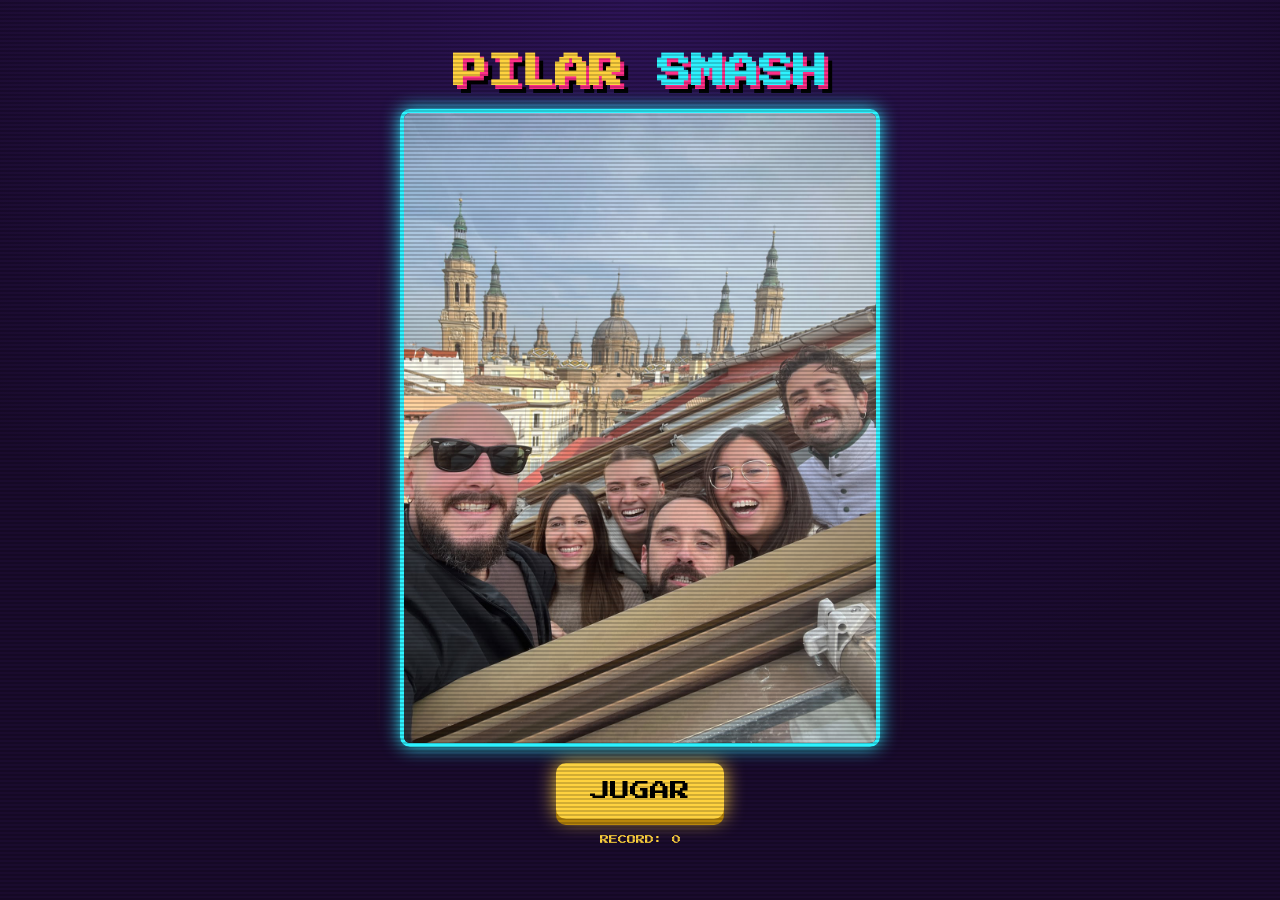
<file: index.html>
<!DOCTYPE html>
<html lang="es">
<head>
  <meta charset="UTF-8">
  <!-- Sin zoom: escala fija y viewport que cubre el notch -->
  <meta name="viewport" content="width=device-width, initial-scale=1, maximum-scale=1, user-scalable=no, viewport-fit=cover">
  <meta name="theme-color" content="#1a0b2e">
  <meta name="apple-mobile-web-app-capable" content="yes">
  <meta name="mobile-web-app-capable" content="yes">
  <title>Pilar Smash</title>
  <meta name="description" content="¡Machaca al topo! Minijuego arcade con las caras del grupo.">
  <link rel="icon" href="faces/1.png">
  <link rel="apple-touch-icon" href="faces/1.png">
  <!-- Tarjeta de vista previa al compartir el enlace (WhatsApp, Telegram...).
       La imagen necesita la URL completa: si Vercel os da otro dominio, cambiadlo aquí. -->
  <meta property="og:type" content="website">
  <meta property="og:title" content="PILAR SMASH · El mejor juego de todos los tiempos">
  <meta property="og:description" content="Juego del año 2026. 10/10. Machaca las caras del grupo… ¿aguantarás los 30 segundos?">
  <meta property="og:url" content="https://pilarsmash.vercel.app/">
  <meta property="og:image" content="https://pilarsmash.vercel.app/og-v3.jpg">
  <meta property="og:image:alt" content="Pilar Smash: el mejor juego de todos los tiempos">
  <meta property="og:image:width" content="1200">
  <meta property="og:image:height" content="630">
  <meta name="twitter:card" content="summary_large_image">
  <!-- Tipografía arcade (si no hay internet se usa una monoespaciada) -->
  <link rel="preconnect" href="https://fonts.googleapis.com">
  <link rel="preconnect" href="https://fonts.gstatic.com" crossorigin>
  <link href="https://fonts.googleapis.com/css2?family=Press+Start+2P&display=swap" rel="stylesheet">
  <link rel="stylesheet" href="style.css">
</head>
<body>
  <div id="app">

    <!-- Marcador superior -->
    <header class="hud">
      <div class="hud-box">
        <span class="hud-label">PUNTOS</span>
        <span class="hud-value" id="score">0</span>
      </div>
      <div class="hud-box">
        <span class="hud-label">RECORD</span>
        <span class="hud-value" id="best">0</span>
      </div>
      <div class="hud-box">
        <span class="hud-label">TIEMPO</span>
        <span class="hud-value" id="time">30</span>
      </div>
    </header>

    <!-- Barra de tiempo -->
    <div class="timebar"><div class="timebar-fill" id="timebar"></div></div>

    <!-- Tablero 3x3: los agujeros se generan desde game.js -->
    <main class="board" id="board"></main>

    <!-- Cartel al empezar los topos -->
    <div class="hit-banner hidden" id="hit-banner">¡DALE EN LA<br>CABEZA!</div>

    <!-- Martillo que aparece al golpear -->
    <div class="hammer" id="hammer"></div>

    <!-- Pantalla de inicio: la foto original. Al tocar, las caras "salen" de la foto al tablero -->
    <section class="screen intro" id="screen-start">
      <h1 class="title intro-title">PILAR <span>SMASH</span></h1>
      <div class="photo-frame" id="photo-frame">
        <img src="foto.jpg" alt="Selfie del grupo asomando por una ventana del tejado" id="photo" draggable="false">
        <div class="scanline" id="scanline"></div>
        <div class="photo-banner hidden" id="photo-banner">¡6 TOPOS<br>DETECTADOS!</div>
      </div>
      <div class="intro-bottom" id="intro-bottom">
        <button class="btn" id="btn-play">JUGAR</button>
        <p class="info small">RECORD: <span id="best-start">0</span></p>
      </div>
    </section>

    <!-- Capa para las caras que vuelan de la foto al tablero -->
    <div class="fly-layer" id="fly-layer"></div>

    <!-- Cuenta atrás -->
    <section class="screen hidden" id="screen-count">
      <div class="countdown" id="countdown">3</div>
    </section>

    <!-- ===== FASE BOSS (boss.js) ===== -->

    <!-- ¡Alerta! -->
    <section class="screen alert hidden" id="screen-alert">
      <div class="hazard"></div>
      <div class="alert-text">¡ALERTA!</div>
      <div class="alert-text">¡ALERTA!</div>
      <div class="alert-sub" id="alert-sub">&nbsp;</div>
      <div class="hazard"></div>
    </section>

    <!-- Elige a tu campeón (todas las cabezas menos la de Laura) -->
    <section class="screen solid hidden" id="screen-choose">
      <h2 class="title boss-title">ELIGE A TU<br><span>CAMPEON</span></h2>
      <div class="champ-grid" id="champ-grid"></div>
      <p class="info" id="champ-msg">Toca una cabeza</p>
    </section>

    <!-- Misión: la tarta para Laura -->
    <section class="screen solid hidden" id="screen-mission">
      <p class="subtitle">MISION ESPECIAL</p>
      <h2 class="title boss-title">¡HOY ES EL<br>CUMPLE DE<br><span>LAURA!</span></h2>
      <div class="mission-stage">
        <div class="mission-champ">
          <img id="mission-champ" alt="Tu campeón" draggable="false">
          <canvas class="mission-cake" id="mission-cake" width="240" height="170"></canvas>
        </div>
        <div class="mission-arrow">&gt;&gt;</div>
        <div class="face-hat">
          <img src="faces/2.png" alt="Laura" id="mission-laura" draggable="false">
          <div class="hat"></div>
        </div>
      </div>
      <p class="info">Llévale la tarta a Laura.<br>Toca la pantalla para saltar.</p>
      <button class="btn" id="btn-run">¡VAMOS!</button>
    </section>

    <!-- Carrera con la tarta (canvas) -->
    <section class="screen solid runner hidden" id="screen-run">
      <div class="run-hud">
        <span class="hud-label">DISTANCIA A LAURA</span>
        <div class="dist-row">
          <div class="dist-bar"><div class="dist-fill" id="dist-fill"></div></div>
          <img src="faces/2.png" alt="" class="dist-laura" id="dist-laura" draggable="false">
        </div>
        <span class="hud-value" id="dist-num">120 m</span>
      </div>
      <canvas class="run-canvas" id="run-canvas"></canvas>
      <p class="info small" id="run-hint">TOCA PARA SALTAR</p>
    </section>

    <!-- ¡Fiesta! -->
    <section class="screen solid party hidden" id="screen-party">
      <canvas class="confetti" id="confetti"></canvas>
      <h2 class="party-title">¡HAS CONSEGUIDO<br>FELICITAR A <span>LAURA!</span></h2>
      <div class="party-stage">
        <div class="face-hat laura-big">
          <img src="faces/2.png" alt="Laura" id="party-laura" draggable="false">
          <div class="hat"></div>
        </div>
        <canvas class="party-cake" id="party-cake" width="240" height="170"></canvas>
        <div class="party-row" id="party-row"></div>
      </div>
      <p class="party-banner">¡FELIZ CUMPLE!</p>
      <div class="party-end" id="party-end">
        <p class="info">TOPOS: <span id="party-topos">0</span> &nbsp; TROPIEZOS: <span id="party-trips">0</span></p>
        <p class="new-record hidden" id="party-record">¡RECORD DE TOPOS!</p>
        <button class="btn" id="btn-party-again">REPETIR</button>
        <button class="btn-link" id="btn-party-photo">VER LA FOTO</button>
      </div>
    </section>

    <!-- Pantalla final (solo si se desactiva la fase boss) -->
    <section class="screen hidden" id="screen-end">
      <h2 class="title small">¡TIEMPO!</h2>
      <p class="info">PUNTOS</p>
      <div class="final-score" id="final-score">0</div>
      <p class="new-record hidden" id="new-record">¡NUEVO RECORD!</p>
      <p class="info">RECORD: <span id="best-end">0</span></p>
      <button class="btn" id="btn-again">REPETIR</button>
      <button class="btn-link" id="btn-photo">VER LA FOTO</button>
    </section>

  </div>

  <!-- Script normal (no módulo) para que funcione abriendo el archivo sin servidor -->
  <script src="faces/caras.js"></script>
  <script src="game.js"></script>
  <script src="musica.js"></script>
  <script src="boss.js"></script>
</body>
</html>
</file>
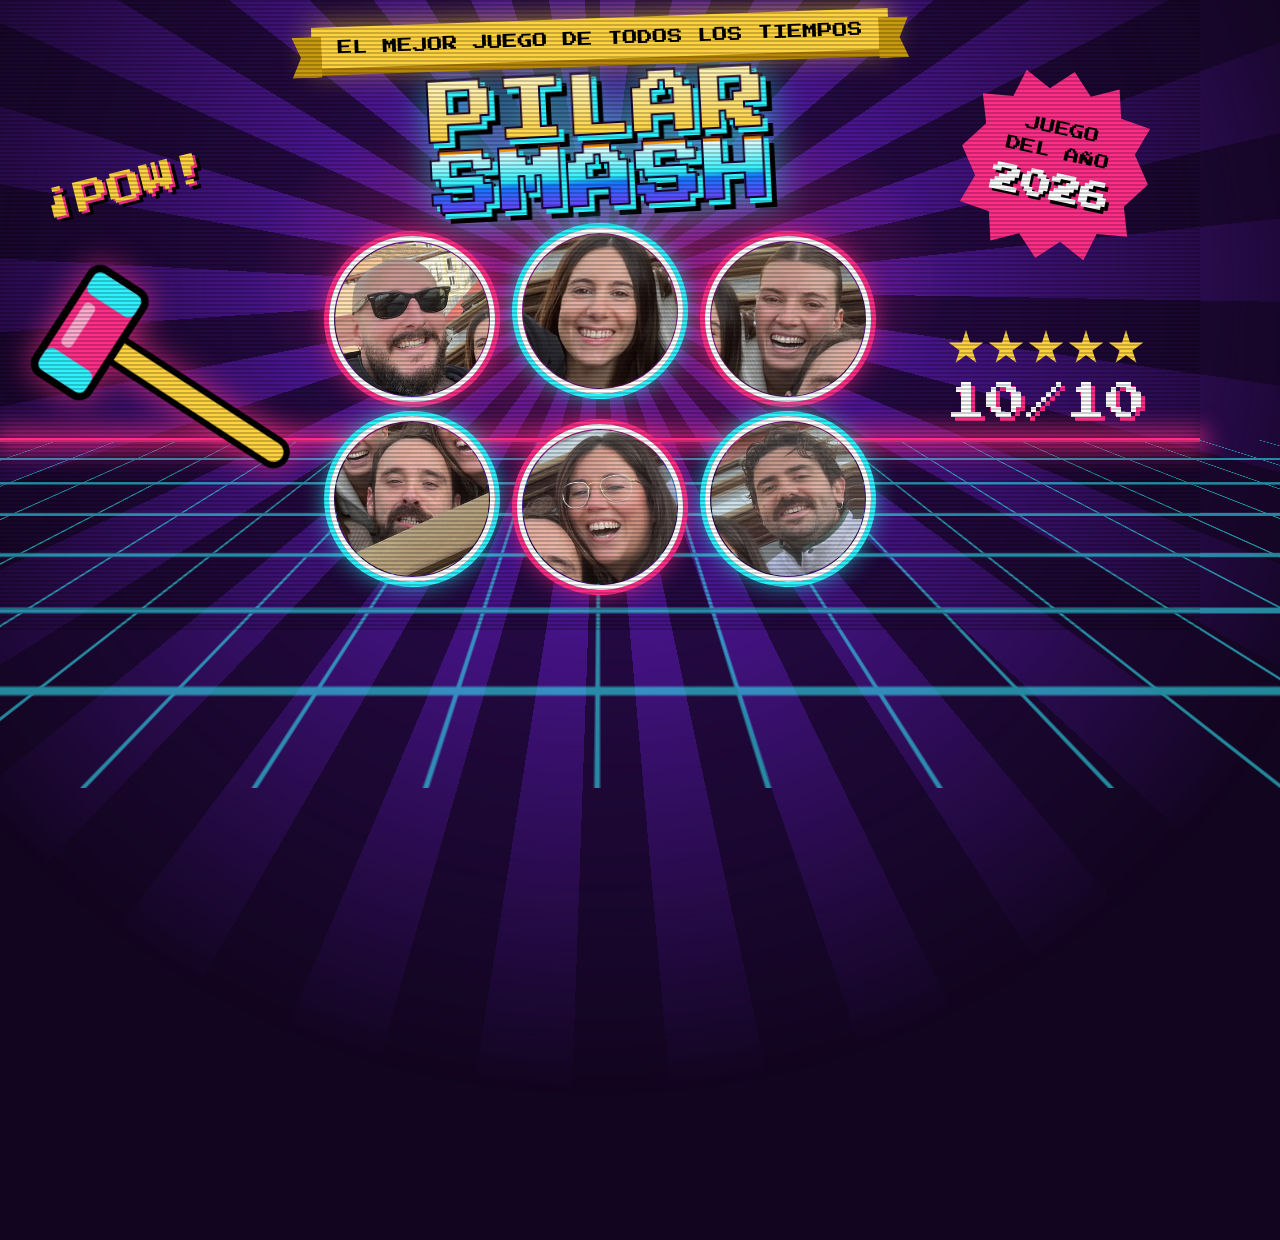
<file: tools/tarjeta.html>
<!DOCTYPE html>
<html><head><meta charset="UTF-8">
<link href="https://fonts.googleapis.com/css2?family=Press+Start+2P&display=swap" rel="stylesheet">
<style>
  :root { --pink: #ff2e88; --yellow: #ffd23f; --cyan: #2ef2ff; --bg: #12051f; --purple: #3a0f6e; }
  * { margin: 0; box-sizing: border-box; }
  body { width: 1200px; height: 630px; overflow: hidden; position: relative; background: var(--bg);
    font-family: "Press Start 2P", monospace; color: #fff; }

  /* Rayos de sol detrás del logo */
  .rays { position: absolute; left: 50%; top: 46%; width: 1900px; height: 1900px; transform: translate(-50%, -50%);
    background: repeating-conic-gradient(from 0deg, #4a1590 0 7deg, #250a45 7deg 14deg);
    -webkit-mask: radial-gradient(circle, #000 0 22%, transparent 60%); mask: radial-gradient(circle, #000 0 22%, transparent 60%); }
  .glow { position: absolute; left: 50%; top: 44%; width: 760px; height: 420px; transform: translate(-50%, -50%);
    background: radial-gradient(ellipse, rgba(255,46,136,.55), transparent 65%); }

  /* Suelo synthwave */
  .grid { position: absolute; left: -300px; right: -300px; bottom: -40px; height: 230px;
    background:
      linear-gradient(transparent 0 92%, var(--cyan) 92%) 0 0 / 100% 34px,
      linear-gradient(90deg, transparent 0 96%, var(--cyan) 96%) 0 0 / 60px 100%;
    transform: perspective(300px) rotateX(58deg); transform-origin: 50% 0; opacity: .55; }
  .horizon { position: absolute; left: 0; right: 0; bottom: 188px; height: 4px; background: var(--pink); box-shadow: 0 0 24px 6px var(--pink); }

  .scan { position: absolute; inset: 0; background: repeating-linear-gradient(0deg, rgba(0,0,0,.2) 0 2px, transparent 2px 4px); z-index: 20; }

  /* Cinta superior */
  .ribbon { position: absolute; left: 50%; top: 34px; transform: translateX(-50%) rotate(-2deg); z-index: 6;
    background: var(--yellow); color: #000; font-size: 22px; padding: 16px 40px; white-space: nowrap;
    box-shadow: 0 7px 0 #b8860b, 0 0 30px rgba(255,210,63,.7); }
  .ribbon::before, .ribbon::after { content: ""; position: absolute; top: 12px; width: 40px; height: 100%; background: #c99a0f; z-index: -1;
    clip-path: polygon(0 0, 100% 0, 100% 100%, 0 100%, 30% 50%); }
  .ribbon::before { left: -28px; }
  .ribbon::after { right: -28px; transform: scaleX(-1); }

  /* Logo */
  .logo { position: absolute; left: 50%; top: 128px; transform: translateX(-50%) rotate(-3deg); text-align: center; z-index: 5; }
  .logo h1 { font-size: 118px; line-height: 1.08; letter-spacing: 4px;
    background: linear-gradient(180deg, #fff6c2 0%, var(--yellow) 42%, #ff8a00 52%, var(--pink) 100%);
    -webkit-background-clip: text; background-clip: text; color: transparent;
    -webkit-text-stroke: 3px #1a0530;
    filter: drop-shadow(7px 7px 0 var(--cyan)) drop-shadow(7px 7px 0 #000) drop-shadow(0 0 22px rgba(46,242,255,.6)); }
  .logo h1 span { background: linear-gradient(180deg, #e9fdff 0%, var(--cyan) 45%, #1677ff 55%, #8a2eff 100%);
    -webkit-background-clip: text; background-clip: text; }

  /* Estrellas + nota */
  .rating { position: absolute; left: 50%; top: 432px; transform: translateX(-50%); display: flex; align-items: center; gap: 24px; z-index: 6; }
  .stars { display: flex; gap: 8px; }
  .star { width: 44px; height: 44px; background: var(--yellow); filter: drop-shadow(3px 3px 0 #b8860b) drop-shadow(0 0 8px var(--yellow));
    clip-path: polygon(50% 0, 61% 35%, 98% 35%, 68% 57%, 79% 91%, 50% 70%, 21% 91%, 32% 57%, 2% 35%, 39% 35%); }
  .score { font-size: 30px; color: #fff; text-shadow: 4px 4px 0 var(--pink); }

  /* Sello "Juego del año" */
  .badge { position: absolute; right: 58px; top: 50px; width: 190px; height: 190px; z-index: 7; transform: rotate(12deg);
    display: grid; place-items: center; text-align: center; color: #000; font-size: 15px; line-height: 1.6;
    background: var(--pink);
    clip-path: polygon(50% 0%, 61% 11%, 75% 4%, 79% 19%, 95% 21%, 90% 36%, 100% 50%, 90% 64%, 95% 79%, 79% 81%, 75% 96%, 61% 89%, 50% 100%, 39% 89%, 25% 96%, 21% 81%, 5% 79%, 10% 64%, 0% 50%, 10% 36%, 5% 21%, 21% 19%, 25% 4%, 39% 11%); }
  .badge b { display: block; font-size: 30px; color: #fff; text-shadow: 3px 3px 0 #000; }

  /* Caras volando */
  .face { position: absolute; border-radius: 50%; border: 4px solid #fff; z-index: 4;
    box-shadow: 0 0 0 4px var(--pink), 0 0 26px var(--pink); }
  .face.c { box-shadow: 0 0 0 4px var(--cyan), 0 0 26px var(--cyan); }
  .speed { position: absolute; height: 6px; border-radius: 3px; background: linear-gradient(90deg, transparent, #fff); z-index: 3; opacity: .8; }

  /* Martillo */
  .hammer { position: absolute; width: 230px; left: 44px; top: 300px; transform: rotate(-20deg); z-index: 6;
    filter: drop-shadow(0 0 16px rgba(255,46,136,.8)); }
  .boom { position: absolute; left: 42px; top: 268px; font-size: 26px; color: var(--yellow); z-index: 7; transform: rotate(-14deg);
    text-shadow: 3px 3px 0 var(--pink), 6px 6px 0 #000; }

  .cta { position: absolute; left: 50%; bottom: 40px; transform: translateX(-50%); z-index: 6; font-size: 22px; white-space: nowrap;
    color: var(--cyan); text-shadow: 0 0 12px var(--cyan), 3px 3px 0 #000; }

  /* ---- v3: todo lo importante dentro del cuadrado central (x 285-915) ---- */
  .ribbon { top: 18px; font-size: 15px; padding: 13px 26px; }
  .ribbon::before, .ribbon::after { top: 9px; width: 30px; }
  .ribbon::before { left: -20px; } .ribbon::after { right: -20px; }
  .logo { top: 74px; }
  .logo h1 { font-size: 66px; letter-spacing: 2px; -webkit-text-stroke: 2px #1a0530;
    filter: drop-shadow(5px 5px 0 var(--cyan)) drop-shadow(5px 5px 0 #000) drop-shadow(0 0 18px rgba(46,242,255,.6)); }
  .faces { position: absolute; left: 50%; top: 236px; transform: translateX(-50%); z-index: 5;
    display: grid; grid-template-columns: repeat(3, 166px); gap: 14px 22px; }
  .faces img { width: 166px; height: 166px; border-radius: 50%; border: 5px solid #fff;
    box-shadow: 0 0 0 5px var(--pink), 0 0 26px var(--pink); }
  .faces img:nth-child(even) { box-shadow: 0 0 0 5px var(--cyan), 0 0 26px var(--cyan); }
  .faces img:nth-child(1) { transform: rotate(-8deg); } .faces img:nth-child(2) { transform: translateY(-8px) rotate(5deg); }
  .faces img:nth-child(3) { transform: rotate(9deg); }  .faces img:nth-child(4) { transform: rotate(6deg); }
  .faces img:nth-child(5) { transform: translateY(8px) rotate(-5deg); } .faces img:nth-child(6) { transform: rotate(-9deg); }
  /* Alas laterales (solo se ven cuando WhatsApp enseña la tarjeta ancha) */
  .badge { right: 50px; top: 70px; }
  .side-rating { position: absolute; right: 44px; top: 330px; width: 220px; display: flex; flex-direction: column; align-items: center; gap: 16px; z-index: 6; }
  .side-rating .stars { gap: 4px; } .side-rating .star { width: 36px; height: 36px; }
  .side-rating .score { font-size: 40px; }
  .hammer { width: 250px; left: 30px; top: 250px; transform: rotate(-12deg); }
  .boom { left: 40px; top: 170px; font-size: 34px; }
  .cta { left: 128px; bottom: 34px; transform: none; font-size: 16px; }
</style></head>
<body>
  <div class="rays"></div>
  <div class="glow"></div>
  <div class="grid"></div>
  <div class="horizon"></div>

  <div class="ribbon">EL MEJOR JUEGO DE TODOS LOS TIEMPOS</div>
  <div class="logo"><h1>PILAR<br><span>SMASH</span></h1></div>

  <div class="faces">
    <img src="../faces/1.png"><img src="../faces/2.png"><img src="../faces/3.png">
    <img src="../faces/4.png"><img src="../faces/5.png"><img src="../faces/6.png">
  </div>

  <div class="boom">¡POW!</div>
  <svg class="hammer" viewBox="0 0 100 100" xmlns="http://www.w3.org/2000/svg">
    <line x1="90" y1="90" x2="30" y2="30" stroke="#000" stroke-width="13" stroke-linecap="round"/>
    <line x1="90" y1="90" x2="30" y2="30" stroke="#ffd23f" stroke-width="8" stroke-linecap="round"/>
    <g transform="translate(28 28) rotate(-45)">
      <rect x="-26" y="-14" width="52" height="28" rx="6" fill="#000"/>
      <rect x="-23" y="-11" width="46" height="22" rx="4" fill="#ff2e88"/>
      <rect x="-23" y="-11" width="10" height="22" rx="3" fill="#2ef2ff"/>
      <rect x="13" y="-11" width="10" height="22" rx="3" fill="#2ef2ff"/>
      <rect x="-10" y="-8" width="20" height="5" rx="2" fill="#fff" opacity=".6"/>
    </g>
  </svg>

  <div class="badge"><div>JUEGO<br>DEL AÑO<b>2026</b></div></div>
  <div class="side-rating">
    <div class="stars"><i class="star"></i><i class="star"></i><i class="star"></i><i class="star"></i><i class="star"></i></div>
    <div class="score">10/10</div>
  </div>

  <div class="scan"></div>
</body></html>
</file>
<file: style.css>
/* ==========================================================
   PILAR SMASH — estilos
   Estética de recreativa: fondo oscuro, neones y letra pixel.
   ========================================================== */

:root {
  --bg: #1a0b2e;
  --bg2: #2d1457;
  --pink: #ff2e88;
  --yellow: #ffd23f;
  --cyan: #2ef2ff;
  --green: #3dff7a;
  --dirt: #7a4a24;
  --dirt-dark: #3b200c;
  --font: "Press Start 2P", "Courier New", monospace;
}

* {
  box-sizing: border-box;
  margin: 0;
  padding: 0;
  /* Evita zoom por doble toque, selección de texto y menú de "mantener pulsado" */
  touch-action: manipulation;
  -webkit-user-select: none;
  user-select: none;
  -webkit-touch-callout: none;
  -webkit-tap-highlight-color: transparent;
}

html, body {
  height: 100%;
  color-scheme: dark;
  overflow: hidden;
  overscroll-behavior: none;
}

body {
  background:
    radial-gradient(circle at 50% 0%, var(--bg2) 0%, var(--bg) 70%) fixed;
  color: #fff;
  font-family: var(--font);
}

/* Líneas de escaneo tipo pantalla CRT */
body::after {
  content: "";
  position: fixed;
  inset: 0;
  pointer-events: none;
  background: repeating-linear-gradient(0deg, rgba(0,0,0,.18) 0 2px, transparent 2px 4px);
  z-index: 100;
}

#app {
  position: relative;
  height: 100dvh;
  max-width: 520px;
  margin: 0 auto;
  display: flex;
  flex-direction: column;
  align-items: center;
  justify-content: center;
  gap: 14px;
  padding-block: max(12px, env(safe-area-inset-top, 0px)) max(12px, env(safe-area-inset-bottom, 0px));
  padding-left: max(16px, env(safe-area-inset-left, 0px));
  padding-right: max(16px, env(safe-area-inset-right, 0px));
}

/* ---------- Marcador ---------- */
.hud {
  width: 100%;
  display: grid;
  grid-template-columns: repeat(3, 1fr);
  gap: 8px;
}
.hud-box {
  background: #000;
  border: 3px solid var(--cyan);
  border-radius: 6px;
  box-shadow: 0 0 10px var(--cyan), inset 0 0 8px rgba(46,242,255,.3);
  padding: 8px 4px;
  display: flex;
  flex-direction: column;
  align-items: center;
  gap: 6px;
}
.hud-label { font-size: 8px; color: var(--cyan); }
.hud-value { font-size: 18px; color: var(--yellow); text-shadow: 0 0 6px var(--yellow); }
.hud-value.hurry { color: var(--pink); text-shadow: 0 0 8px var(--pink); animation: blink .5s steps(2) infinite; }

/* ---------- Barra de tiempo ---------- */
.timebar {
  width: 100%;
  height: 12px;
  background: #000;
  border: 2px solid #fff;
  border-radius: 6px;
  overflow: hidden;
}
.timebar-fill {
  height: 100%;
  width: 100%;
  background: linear-gradient(90deg, var(--green), var(--yellow), var(--pink));
  background-size: 300% 100%;
  transform-origin: left;
}

/* ---------- Tablero ---------- */
.board {
  /* Cabe en ancho y en alto, siempre cuadrado */
  width: min(100%, calc(100dvh - 210px));
  aspect-ratio: 1;
  display: grid;
  grid-template-columns: repeat(3, 1fr);
  grid-template-rows: repeat(3, 1fr);
  gap: 4%;
  padding: 5%;
  background:
    radial-gradient(circle at 30% 20%, #4fd16b 0 20%, transparent 21%) 0 0 / 40px 40px,
    linear-gradient(#36b24f, #1f7a33);
  border: 4px solid var(--yellow);
  border-radius: 18px;
  box-shadow: 0 0 18px var(--yellow), inset 0 0 30px rgba(0,0,0,.35);
  position: relative;
}

/* Un agujero */
.hole {
  position: relative;
}
/* Fondo oscuro del agujero (elipse) */
.hole::before {
  content: "";
  position: absolute;
  left: 4%;
  right: 4%;
  bottom: 2%;
  height: 34%;
  border-radius: 50%;
  background: radial-gradient(ellipse at 50% 40%, #000 40%, var(--dirt-dark) 75%, var(--dirt) 100%);
  box-shadow: 0 4px 0 var(--dirt);
}
/* Máscara: recorta la cara por abajo para que parezca salir del agujero */
.mask {
  position: absolute;
  left: 0;
  right: 0;
  top: -34%; /* hueco encima para el cartelito "¡DALE!" */
  bottom: 19%; /* = centro de la elipse */
  overflow: hidden;
  pointer-events: none;
}
/* El "topo" (la cara). Escondido = desplazado hacia abajo */
.mole {
  position: absolute;
  left: 8%;
  width: 84%;
  aspect-ratio: 1; /* cuadrada aunque la imagen aún no haya cargado */
  bottom: 0;
  transform: translateY(120%);
  transition: transform .14s ease-in;
}
.mole img {
  display: block;
  width: 100%;
  height: 100%;
  border-radius: 50%;
  border: 3px solid #fff;
  box-shadow: 0 0 0 3px var(--pink);
  transform-origin: 50% 100%;
  -webkit-user-drag: none;
  pointer-events: none;
}
.hole.up .mole {
  transform: translateY(-4%);
  transition: transform .12s cubic-bezier(.2, 1.6, .5, 1); /* sube con rebote */
}
/* Diana giratoria y cartelito "¡DALE!" sobre cada cara que asoma */
.target {
  position: absolute;
  inset: -7%;
  border: 3px dashed var(--yellow);
  border-radius: 50%;
  opacity: 0;
  pointer-events: none;
}
.hole.up:not(.hit) .target {
  opacity: 1;
  animation: target 1.4s linear infinite;
}
@keyframes target {
  0%   { transform: rotate(0deg) scale(1); }
  50%  { transform: rotate(180deg) scale(1.07); }
  100% { transform: rotate(360deg) scale(1); }
}
.dale {
  position: absolute;
  left: 50%;
  bottom: 102%;
  transform: translateX(-50%);
  padding: 3px 5px;
  border-radius: 4px;
  background: var(--yellow);
  color: #000;
  font-size: clamp(8px, 2.4vw, 11px);
  white-space: nowrap;
  box-shadow: 0 2px 0 #b8860b;
  opacity: 0;
  pointer-events: none;
}
.hole.up:not(.hit) .dale {
  opacity: 1;
  animation: dale .4s ease-in-out infinite alternate;
}
@keyframes dale {
  from { transform: translate(-50%, 0); }
  to   { transform: translate(-50%, -4px); }
}

/* Cartel "¡DALE EN LA CABEZA!" al empezar */
.hit-banner {
  position: absolute;
  left: 50%;
  top: 55%;
  z-index: 30;
  transform: translate(-50%, -50%) rotate(-4deg);
  padding: 14px 18px;
  background: #000;
  border: 3px solid var(--yellow);
  box-shadow: 0 0 18px var(--yellow);
  color: var(--yellow);
  text-shadow: 3px 3px 0 var(--pink);
  font-size: clamp(16px, 5.5vw, 24px);
  line-height: 1.5;
  text-align: center;
  white-space: nowrap;
  pointer-events: none;
  animation: banner 1.9s ease-out forwards;
}
@keyframes banner {
  0%   { transform: translate(-50%, -50%) rotate(-4deg) scale(2.2); opacity: 0; }
  12%  { transform: translate(-50%, -50%) rotate(-4deg) scale(1);   opacity: 1; }
  80%  { transform: translate(-50%, -50%) rotate(-4deg) scale(1);   opacity: 1; }
  100% { transform: translate(-50%, -50%) rotate(-4deg) scale(.9);  opacity: 0; }
}

/* Cara aplastada */
.hole.hit .mole img {
  animation: squash .38s ease-out forwards;
  filter: saturate(1.4) brightness(1.1) sepia(.3) hue-rotate(-20deg);
}
@keyframes squash {
  0%   { transform: scale(1, 1); }
  15%  { transform: scale(1.35, .45); }
  35%  { transform: scale(1.25, .55); }
  100% { transform: scale(1.3, .5); }
}

/* Textos y estrellas que salen al golpear */
.pop {
  position: absolute;
  left: 50%;
  top: 10%;
  font-size: clamp(14px, 5vw, 22px);
  color: var(--yellow);
  text-shadow: 3px 3px 0 var(--pink);
  pointer-events: none;
  animation: pop .6s ease-out forwards;
  z-index: 5;
}
@keyframes pop {
  0%   { transform: translate(-50%, 10px) scale(.6); opacity: 1; }
  40%  { transform: translate(-50%, -20px) scale(1.3); opacity: 1; }
  100% { transform: translate(-50%, -45px) scale(1); opacity: 0; }
}
.star {
  position: absolute;
  left: 50%;
  top: 45%;
  width: 14px;
  height: 14px;
  background: var(--yellow);
  clip-path: polygon(50% 0, 61% 35%, 98% 35%, 68% 57%, 79% 91%, 50% 70%, 21% 91%, 32% 57%, 2% 35%, 39% 35%);
  pointer-events: none;
  animation: star .5s ease-out forwards;
  z-index: 4;
}
@keyframes star {
  to { transform: translate(var(--dx), var(--dy)) rotate(200deg) scale(.4); opacity: 0; }
}

/* ---------- Martillo ---------- */
.hammer {
  position: absolute;
  width: 90px;
  height: 90px;
  pointer-events: none;
  opacity: 0;
  z-index: 20;
  transform-origin: 90% 90%; /* gira desde el final del mango */
}
.hammer svg { width: 100%; height: 100%; display: block; }
.hammer.swing { animation: swing .25s ease-in forwards; }
@keyframes swing {
  0%   { transform: rotate(55deg); opacity: 1; }
  45%  { transform: rotate(-6deg); opacity: 1; }
  60%  { transform: rotate(0deg);  opacity: 1; }
  100% { transform: rotate(0deg);  opacity: 0; }
}

/* Cursor de martillo solo en escritorio (ratón). La variable la rellena game.js */
@media (hover: hover) and (pointer: fine) {
  body { cursor: var(--hammer-cursor, pointer); }
  /* Mientras se ve la animación del golpe ocultamos el cursor para no ver dos martillos */
  .board.swinging { cursor: none; }
  .btn { cursor: pointer; }
}

/* ---------- Pantallas (inicio, cuenta atrás, final) ---------- */
.screen {
  position: absolute;
  inset: 0;
  z-index: 50;
  display: flex;
  flex-direction: column;
  align-items: center;
  justify-content: center;
  gap: 22px;
  padding: 20px;
  text-align: center;
  background: rgba(16, 4, 32, .9);
  backdrop-filter: blur(3px);
}
.hidden { display: none !important; }

.title {
  font-size: clamp(30px, 11vw, 52px);
  line-height: 1.2;
  color: var(--yellow);
  text-shadow: 4px 4px 0 var(--pink), 8px 8px 0 #000;
  animation: wobble 2s ease-in-out infinite;
}
.title span { color: var(--cyan); text-shadow: 4px 4px 0 var(--pink), 8px 8px 0 #000; }
.title.small { font-size: clamp(26px, 9vw, 40px); }
@keyframes wobble {
  0%, 100% { transform: rotate(-2deg); }
  50%      { transform: rotate(2deg) scale(1.04); }
}
.subtitle { font-size: 12px; color: var(--pink); animation: blink 1s steps(2) infinite; }
.info { font-size: 10px; line-height: 1.9; color: #ddd; }
.info.small { font-size: 9px; color: var(--yellow); }

/* ---------- Intro: la foto original ---------- */
.screen.intro {
  /* Opaca: el tablero no se ve hasta que la foto se desvanece */
  background: radial-gradient(circle at 50% 0%, var(--bg2) 0%, var(--bg) 70%);
  backdrop-filter: none;
  gap: 16px;
  transition: opacity .45s ease;
}
.screen.intro.fade { opacity: 0; }
.intro-title { font-size: clamp(22px, 8vw, 34px); }

.photo-frame {
  position: relative;
  max-width: 100%;
  line-height: 0;
  border: 4px solid var(--cyan);
  border-radius: 10px;
  overflow: hidden;
  box-shadow: 0 0 18px var(--cyan);
}
.photo-frame img {
  display: block;
  /* Cabe en pantalla sin deformarse: el resto de la intro ocupa unos 250 px */
  width: auto;
  height: auto;
  max-width: 100%;
  max-height: calc(100dvh - 250px);
  transition: filter .5s ease;
  -webkit-user-drag: none;
}
/* Al detectar los topos la foto se oscurece y solo brillan las caras */
.photo-frame.dim img { filter: brightness(.3) saturate(.3); }

/* Línea de escáner que barre la foto de arriba abajo */
.scanline {
  position: absolute;
  left: 0;
  right: 0;
  top: 0;
  height: 4px;
  background: var(--green);
  box-shadow: 0 0 14px 5px var(--green);
  opacity: 0;
}
.scanline.run { animation: scan 1.5s linear forwards; }
@keyframes scan {
  0%   { top: 0;    opacity: 1; }
  95%  { opacity: 1; }
  100% { top: 100%; opacity: 0; }
}

.photo-banner {
  position: absolute;
  left: 50%;
  top: 16%; /* sobre el cielo, lejos de las caras */
  transform: translateX(-50%);
  padding: 12px 14px;
  background: #000;
  border: 3px solid var(--pink);
  box-shadow: 0 0 16px var(--pink);
  color: var(--yellow);
  font-size: clamp(11px, 3.6vw, 16px);
  line-height: 1.6;
  text-align: center;
  white-space: nowrap;
  animation: blink .3s steps(2) 4;
  z-index: 2;
}

.intro-bottom {
  display: flex;
  flex-direction: column;
  align-items: center;
  gap: 12px;
}

/* Caras volando de la foto al tablero */
.fly-layer {
  position: absolute;
  inset: 0;
  pointer-events: none;
  z-index: 60;
}
.flyer {
  position: absolute;
  border-radius: 50%;
  border: 3px solid #fff;
  box-shadow: 0 0 0 3px var(--pink), 0 0 18px var(--pink);
}
/* Para colocar una cara en su agujero sin animación */
.hole.instant .mole { transition: none !important; }

.btn-link {
  font-family: var(--font);
  font-size: 10px;
  color: var(--cyan);
  background: none;
  border: none;
  text-decoration: underline;
  padding: 8px;
}

.btn {
  font-family: var(--font);
  font-size: 20px;
  color: #000;
  background: var(--yellow);
  border: none;
  border-radius: 10px;
  padding: 18px 34px;
  box-shadow: 0 6px 0 #b8860b, 0 0 20px var(--yellow);
  animation: pulse 1s ease-in-out infinite;
}
.btn:active { transform: translateY(4px); box-shadow: 0 2px 0 #b8860b, 0 0 20px var(--yellow); }
@keyframes pulse {
  0%, 100% { filter: brightness(1); }
  50%      { filter: brightness(1.25); }
}

.countdown {
  font-size: 110px;
  color: var(--yellow);
  text-shadow: 6px 6px 0 var(--pink);
  animation: zoom .8s ease-out;
}
@keyframes zoom {
  from { transform: scale(2.5); opacity: 0; }
  to   { transform: scale(1);   opacity: 1; }
}

.final-score {
  font-size: 72px;
  color: var(--cyan);
  text-shadow: 5px 5px 0 var(--pink);
  animation: zoom .6s ease-out;
}
.new-record {
  font-size: 14px;
  color: var(--green);
  text-shadow: 0 0 10px var(--green);
  animation: blink .4s steps(2) infinite;
}

@keyframes blink {
  50% { opacity: .35; }
}

/* ==========================================================
   FASE BOSS: alerta, elige campeón, misión, carrera y fiesta
   ========================================================== */

/* Pantallas opacas (tapan el tablero por completo) */
.screen.solid {
  background: radial-gradient(circle at 50% 0%, var(--bg2) 0%, var(--bg) 70%);
  backdrop-filter: none;
}

/* ---------- ¡Alerta! ---------- */
.screen.alert {
  background: #000;
  backdrop-filter: none;
  gap: 18px;
  animation: alertflash .45s steps(2) infinite;
}
@keyframes alertflash {
  0%   { background: #000; }
  100% { background: #b0001e; }
}
.hazard {
  width: 120%;
  height: 26px;
  background: repeating-linear-gradient(45deg, var(--yellow) 0 18px, #000 18px 36px);
  animation: hazard .6s linear infinite;
}
@keyframes hazard {
  to { background-position: 51px 0; }
}
.alert-text {
  font-size: clamp(34px, 12vw, 56px);
  color: #fff;
  text-shadow: 4px 4px 0 #000, 0 0 20px #ff0033;
  animation: shake .12s linear infinite;
}
.alert-text + .alert-text { animation-delay: .06s; }
@keyframes shake {
  0%   { transform: translate(0, 0); }
  25%  { transform: translate(-3px, 2px); }
  50%  { transform: translate(3px, -2px); }
  75%  { transform: translate(-2px, -3px); }
  100% { transform: translate(0, 0); }
}
.alert-sub {
  font-size: clamp(18px, 6vw, 26px);
  color: var(--yellow);
  text-shadow: 3px 3px 0 #000;
  min-height: 1.2em;
}
.alert-sub.show { animation: zoom .4s ease-out; }

/* Títulos de la fase boss: algo más pequeños para que no partan palabras */
.title.boss-title { font-size: clamp(20px, 7vw, 32px); }

/* ---------- Elige a tu campeón ---------- */
.champ-grid {
  display: flex;
  flex-wrap: wrap;
  justify-content: center;
  gap: 14px;
  width: 100%;
  max-width: 360px;
}
.champ {
  width: calc((100% - 28px) / 3);
  aspect-ratio: 1;
  max-width: 100%;
  padding: 0;
  border: none;
  border-radius: 50%;
  background: none;
  opacity: 0;
  transform: scale(0);
  transition: transform .25s ease, opacity .25s ease, filter .25s ease;
}
.champ img {
  display: block;
  width: 100%;
  height: 100%;
  border-radius: 50%;
  border: 3px solid #fff;
  box-shadow: 0 0 0 3px var(--cyan), 0 0 14px var(--cyan);
  pointer-events: none;
}
.champ.in {
  opacity: 1;
  transform: scale(1);
  animation: champpop .35s cubic-bezier(.2, 1.6, .5, 1);
}
@keyframes champpop {
  from { transform: scale(0) rotate(-30deg); }
  to   { transform: scale(1) rotate(0); }
}
.champ.in:active { transform: scale(.92); }
.champ.out { opacity: .15; transform: scale(.75); filter: grayscale(1); }
.champ.chosen { transform: scale(1.25); z-index: 2; }
.champ.chosen img { box-shadow: 0 0 0 4px var(--yellow), 0 0 26px var(--yellow); }

/* ---------- Gorro de fiesta (sobre una cara) ---------- */
.face-hat {
  position: relative;
}
.face-hat img {
  display: block;
  width: 100%;
  border-radius: 50%;
  border: 3px solid #fff;
  box-shadow: 0 0 0 3px var(--pink);
}
.hat {
  position: absolute;
  left: 50%;
  bottom: 84%;
  width: 46%;
  aspect-ratio: .8;
  transform: translateX(-50%) rotate(-10deg);
  transform-origin: 50% 100%;
}
.hat::before {
  content: "";
  position: absolute;
  inset: 0;
  clip-path: polygon(50% 0, 100% 100%, 0 100%);
  background: repeating-linear-gradient(-35deg, var(--yellow) 0 7px, var(--pink) 7px 14px);
}
.hat::after { /* pompón */
  content: "";
  position: absolute;
  left: 50%;
  top: -12%;
  width: 26%;
  aspect-ratio: 1;
  transform: translateX(-50%);
  border-radius: 50%;
  background: var(--cyan);
  box-shadow: 0 0 8px var(--cyan);
}

/* ---------- Misión ---------- */
.mission-stage {
  display: flex;
  align-items: center;
  justify-content: center;
  gap: 14px;
  width: 100%;
  padding-top: 18px;
  padding-bottom: 48px; /* hueco para la tarta, que cuelga por debajo del campeón */
}
.mission-champ {
  position: relative;
  width: min(34vw, 140px);
}
.mission-champ img {
  display: block;
  width: 100%;
  border-radius: 50%;
  border: 3px solid #fff;
  box-shadow: 0 0 0 3px var(--yellow), 0 0 16px var(--yellow);
}
/* La tarta cae del cielo a las manos del campeón */
.mission-cake {
  position: absolute;
  left: 50%;
  bottom: -38%;
  width: 90%;
  transform: translateX(-50%);
  opacity: 0;
}
.mission-cake.drop { animation: cakedrop .7s cubic-bezier(.5, 0, .7, 1.4) forwards; }
@keyframes cakedrop {
  0%   { transform: translate(-50%, -360px) rotate(-25deg); opacity: 1; }
  75%  { transform: translate(-50%, 0) rotate(4deg); opacity: 1; }
  88%  { transform: translate(-50%, -10px) rotate(-2deg); opacity: 1; }
  100% { transform: translate(-50%, 0) rotate(0); opacity: 1; }
}
.mission-arrow {
  font-size: 18px;
  color: var(--cyan);
  animation: blink .5s steps(2) infinite;
}
.mission-stage .face-hat { width: min(22vw, 90px); }

/* ---------- Carrera ---------- */
.screen.runner {
  gap: 14px;
  justify-content: center;
}
.run-hud {
  width: 100%;
  display: flex;
  flex-direction: column;
  align-items: center;
  gap: 8px;
}
.dist-row {
  width: 100%;
  display: flex;
  align-items: center;
  gap: 8px;
}
.dist-bar {
  flex: 1;
  height: 16px;
  background: #000;
  border: 2px solid #fff;
  border-radius: 8px;
  overflow: hidden;
}
.dist-fill {
  height: 100%;
  width: 100%;
  background: linear-gradient(90deg, var(--pink), var(--yellow));
  transform-origin: left;
  transition: transform .15s linear;
}
.dist-laura {
  width: 40px;
  height: 40px;
  border-radius: 50%;
  border: 2px solid #fff;
  box-shadow: 0 0 0 2px var(--pink);
}
.run-canvas {
  display: block;
  width: 100%;
  height: min(58dvh, 440px);
  border: 4px solid var(--cyan);
  border-radius: 10px;
  box-shadow: 0 0 18px var(--cyan);
  touch-action: none;
}

/* ---------- Fiesta ---------- */
.screen.party {
  gap: 8px;
  overflow: hidden;
}
.confetti {
  position: absolute;
  inset: 0;
  width: 100%;
  height: 100%;
  pointer-events: none;
}
.party-title {
  position: relative;
  font-size: clamp(13px, 4.6vw, 20px);
  line-height: 1.5;
  color: var(--yellow);
  text-shadow: 3px 3px 0 var(--pink), 6px 6px 0 #000;
  animation: zoom .6s ease-out;
}
.party-title span { color: var(--cyan); }
.party-stage {
  position: relative;
  display: flex;
  flex-direction: column;
  align-items: center;
  width: 100%;
  padding-top: 34px;
}
.laura-big {
  width: min(27vw, 110px);
  animation: hop 1s ease-in-out infinite;
}
.party-cake {
  width: min(34vw, 130px);
  margin-top: -18px;
  position: relative;
}
.party-row {
  display: flex;
  justify-content: center;
  gap: 6px;
  width: 100%;
  margin-top: 16px;
}
.party-row .face-hat {
  width: min(16vw, 66px);
  opacity: 0;
}
.party-row .face-hat.in {
  opacity: 1;
  animation: partyin .4s cubic-bezier(.2, 1.6, .5, 1), hop .7s ease-in-out .4s infinite;
}
.party-row .face-hat:nth-child(2n).in { animation-delay: 0s, .55s; }
.party-row .face-hat .hat { width: 50%; }
@keyframes partyin {
  from { transform: translateY(120px) scale(.3); }
  to   { transform: translateY(0) scale(1); }
}
@keyframes hop {
  0%, 100% { transform: translateY(0) rotate(-4deg); }
  50%      { transform: translateY(-14px) rotate(4deg); }
}
.party-banner {
  position: relative;
  font-size: clamp(16px, 5.5vw, 26px);
  color: var(--pink);
  text-shadow: 3px 3px 0 #000, 0 0 14px var(--pink);
  animation: blink .6s steps(2) infinite;
}
.party-end {
  position: relative;
  display: flex;
  flex-direction: column;
  align-items: center;
  gap: 10px;
  visibility: hidden;
}
.party-end.show { visibility: visible; animation: zoom .4s ease-out; }

@media (hover: hover) and (pointer: fine) {
  .champ, .btn-link { cursor: pointer; }
}
</file>
